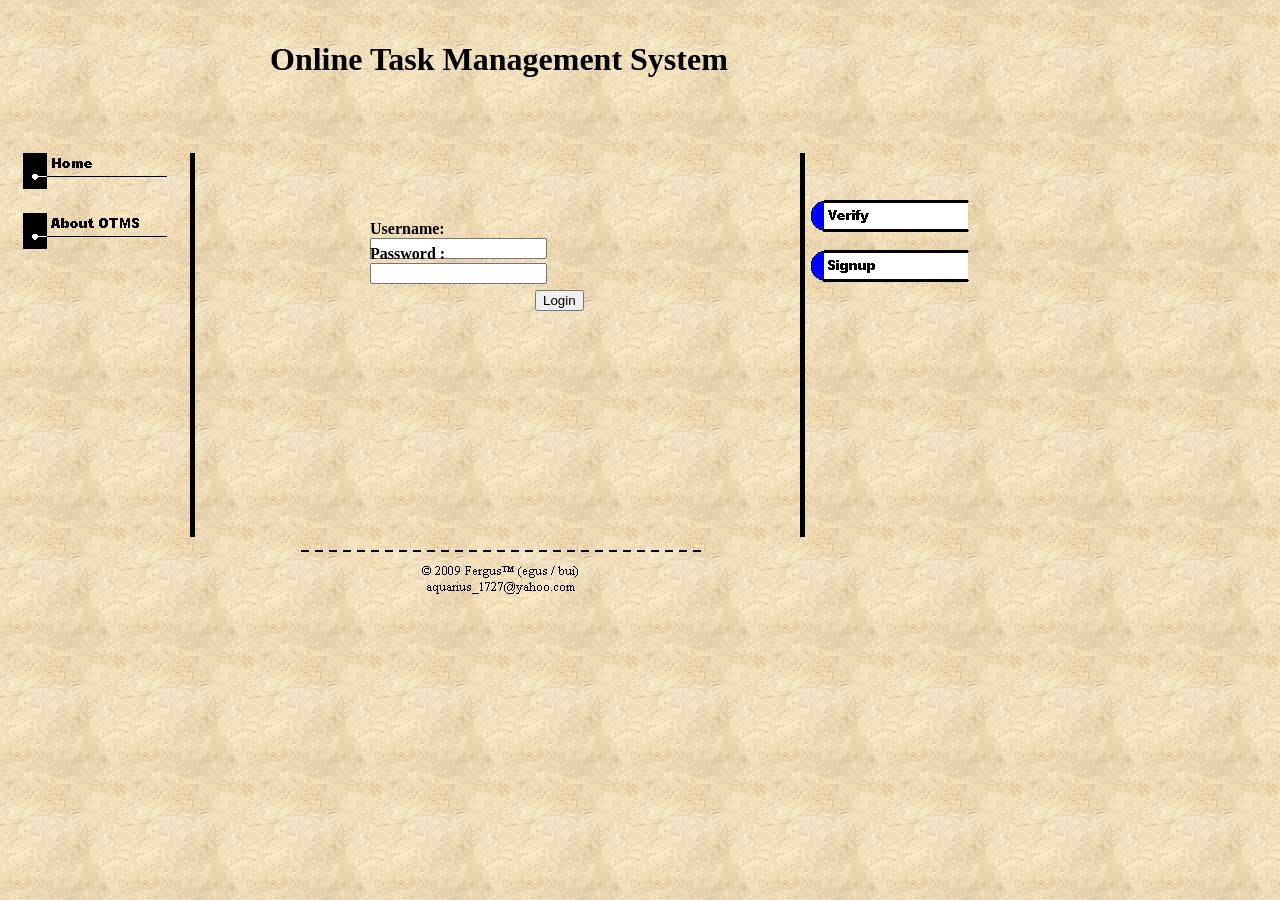
<file: Online Task Management System/index.html>
<?php
session_start();
session_destroy();
?>

<html>
<head>
<title>Home
</title>
</head>
<body link="#0066FF" vlink="#6633CC" bgcolor="#FFFFCC" background="images/image001.jpg" style='margin:0'>

<div style="top:20; left:270; position:absolute; z-index:1;">
<h1>Online Task Management System</h1>
</div>

<div style="top:150; left:20; position:absolute; z-index:1;">

<table>
<tr><td>
<a href = "index.php"><img border = "none" src = "images/home.gif"></img></a>
</td></tr>

<tr><td>
<a href = "about.php"><img border = "none" src = "images/about.gif"></img></a>
</td></tr>
</table>
<div style="top:0; left:170; position:absolute; z-index:1;">
<img src = "images/image002.gif"></img>
</div>

</div>


<div style="top:220; left:370; position:absolute; z-index:1;">
<form name='login_form' method='post' action='login.php'>
	<b>
	<font face = "times new roman" size = "3">
	<div style="top:0; left:0; width:250px; position:absolute; z-index:1;">
	Username: <input name = 'uname' type = 'text' value = ''>
	</div>
	<div style="top:25; left:0; width:250px; position:absolute; z-index:1;">
	Password   : <input name = 'pword' type = 'password' value = ''>
	</div>
	<div style="top:70; left:165; position:absolute; z-index:1;">
	<input name = 'login' type = 'submit' value = 'Login'>
	</div>
	</font>
	</b>
</form>
</div>

<div style="top:150; left:800; position:absolute; z-index:1;">
<img src = "images/image002.gif"></img>

<div style="top:50; left:10; position:absolute; z-index:1;">
<a href = "verify.php"><img src = "images/verify.gif" border = "0"></img></a>
</div>

<div style="top:100; left:10; position:absolute; z-index:1;">
<a href = "signup.php"><img src = "images/signup.gif" border = "0"></img></a>
</div>

</div>

<div style="top:550; left:300; position:absolute; z-index:1;">
<img border = "none" src = "images/maulawka.gif"></img>
</div>

</body>
</html>
</file>
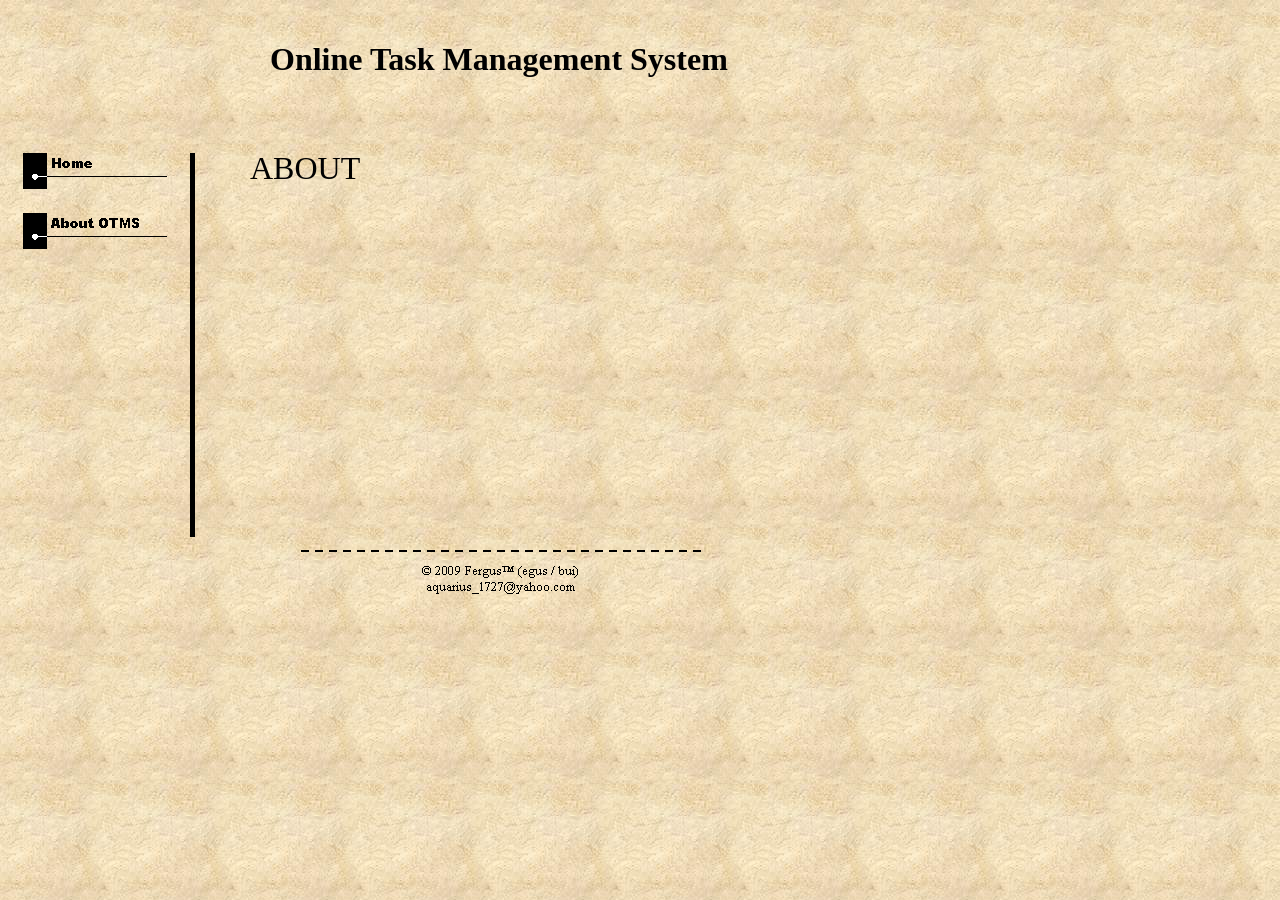
<file: Online Task Management System/about.html>
<html>
<head>
<title>About(ADMIN)
</title>
</head>
<body link="#0066FF" vlink="#6633CC" bgcolor="#FFFFCC" background="images/image001.jpg" style='margin:0'>

<div style="top:20; left:270; position:absolute; z-index:1;">
<h1>Online Task Management System</h1>
</div>

<div style="top:150; left:20; position:absolute; z-index:1;">

<table>
<tr><td>
<a href = "index.php"><img border = "none" src = "images/home.gif"></img></a>
</td></tr>

<tr><td>
<a href = "about.php"><img border = "none" src = "images/about.gif"></img></a>
</td></tr>
</table>
<div style="top:0; left:170; position:absolute; z-index:1;">
<img src = "images/image002.gif"></img>
</div>

</div>

<div style="top:150; left:250; position:absolute; z-index:1;">
<font face="Broadway" size = "6">ABOUT</font>
</div>


<div style="top:550; left:300; position:absolute; z-index:1;">
<img border = "none" src = "images/maulawka.gif"></img>
</div>

</body>
</html>
</file>
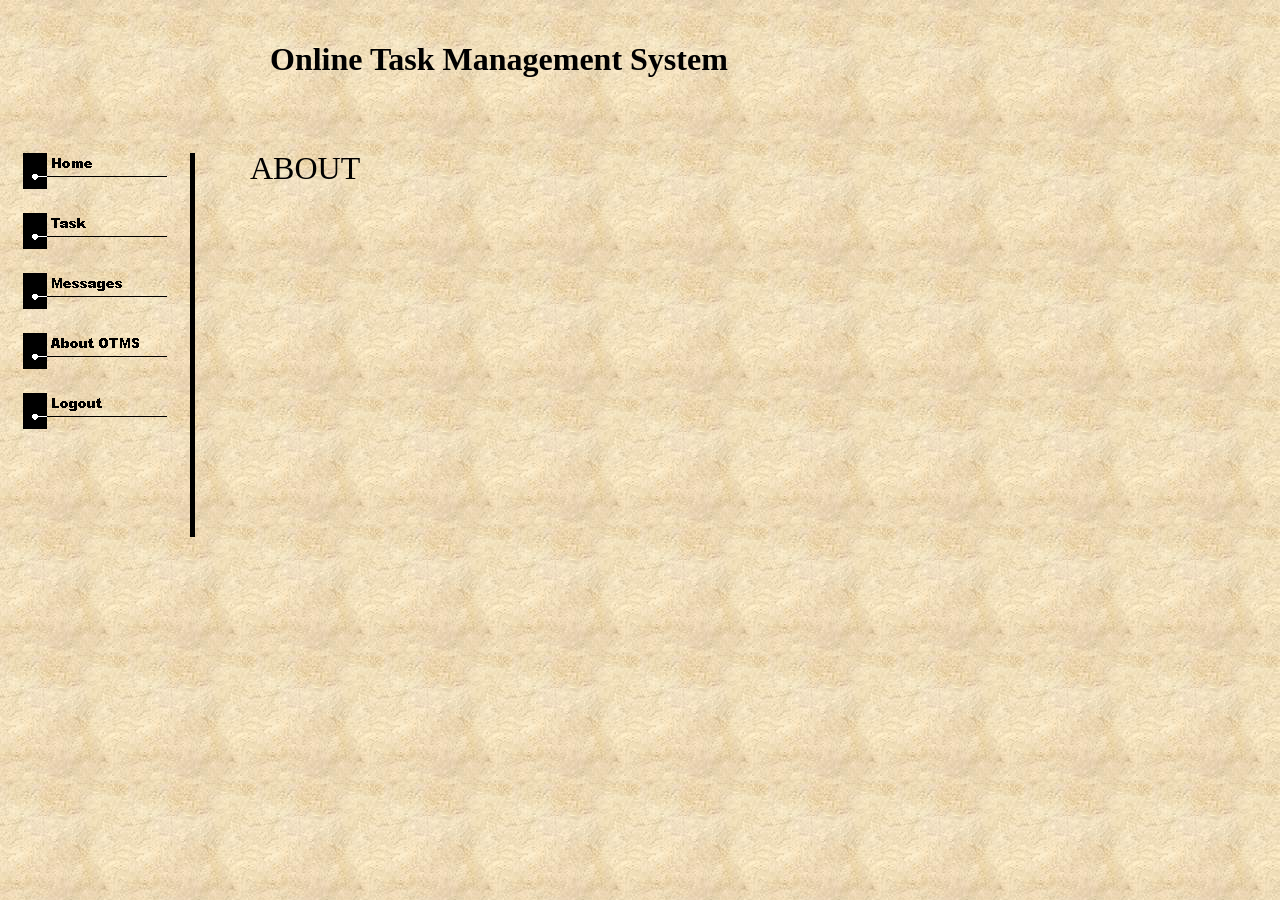
<file: Online Task Management System/about_leader.html>
<?php
session_start();
$user = $_SESSION['username'];
$log = $_SESSION['leader'];
if ($log != "log"){
	header ("Location: login.php");
}
?>

<html>
<head>
<title>About(Leader)
</title>
</head>
<body link="#0066FF" vlink="#6633CC" bgcolor="#FFFFCC" background="images/image001.jpg" style='margin:0'>

<div style="top:20; left:270; position:absolute; z-index:1;">
<h1>Online Task Management System</h1>
</div>

<div style="top:150; left:20; position:absolute; z-index:1;">

<table>
<tr><td>
<a href = "leader.php"><img border = "none" src = "images/home.gif"></img></a>
</td></tr>

<tr><td>
<a href = "task_led.php"><img border = "none" src = "images/task.gif"></img></a>
</td></tr>

<tr><td>
<a href = "mess_led.php"><img border = "none" src = "images/messages.gif"></img></a>
</td></tr>

<tr><td>
<a href = "about_leader.php"><img border = "none" src = "images/about.gif"></img></a>
</td>

<tr><td>
<a href = "index.php"><img border = "none" src = "images/logout.gif"></img></a>
</td></tr>

</table>

<div style="top:0; left:170; position:absolute; z-index:1;">
<img src = "images/image002.gif"></img>
</div>

</div>

<div style="top:150; left:250; position:absolute; z-index:1;">
<font face="Broadway" size = "6">ABOUT</font>
</div>


</body>
</html>
</file>
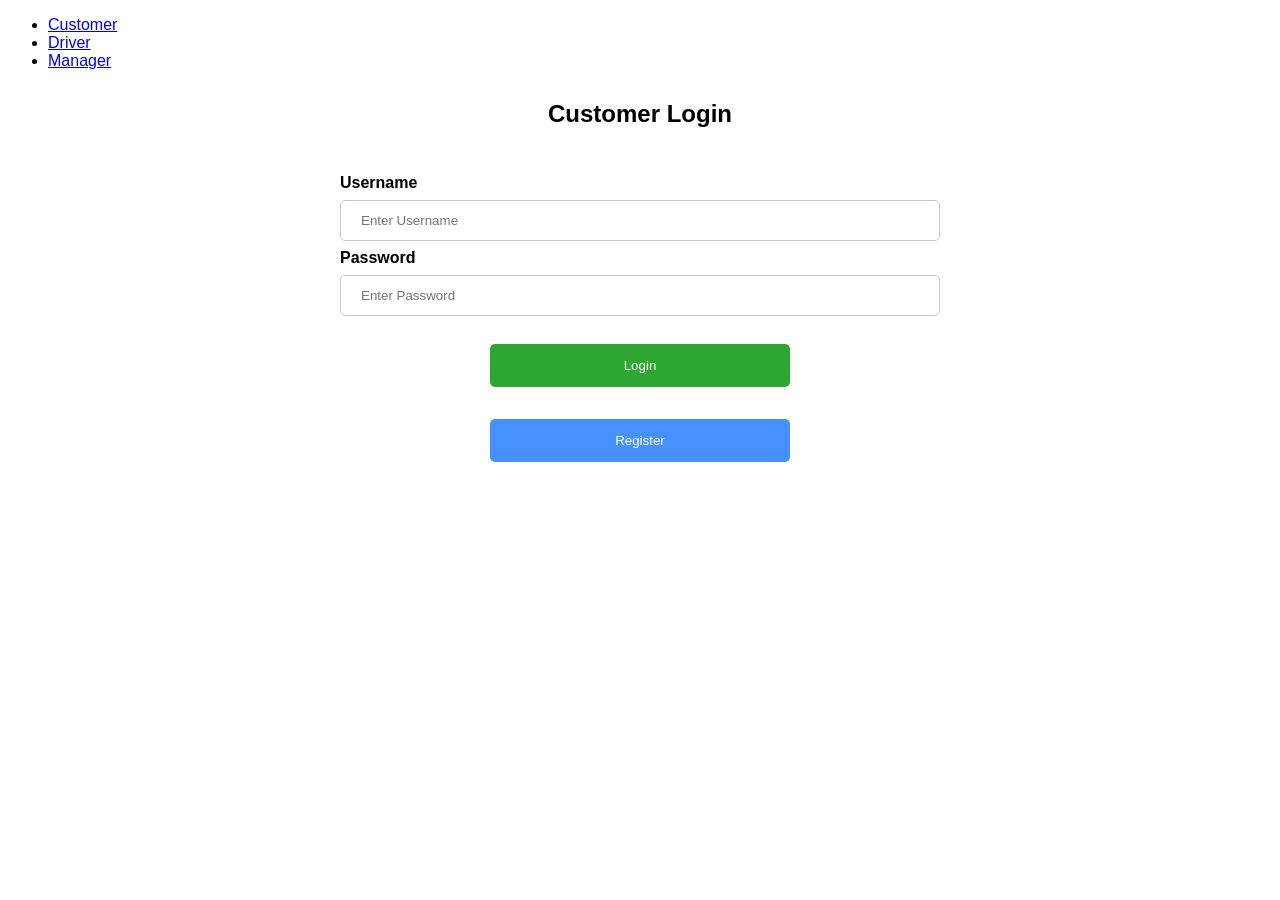
<file: Pages/Customer.html>
<!DOCTYPE html>
<html>
  <head>
    <meta name="viewport" content="width=device-width, initial-scale=1" />
    <link rel="stylesheet" href="../CSS/Styles.css" />
  </head>
  <body style="background-color:#ffffff">
   
    <ul>
      <li><a class="active" href="/Customer.html">Customer</a></li>
      <li><a href="/Driver.html">Driver</a></li>
      <li><a href="/Manager.html">Manager</a></li>
    </ul>

    <form action="/login.php">
      <h2>Customer Login</h2>
      <div class="container">
        <label for="user"><b>Username</b></label>
        <input type="text" placeholder="Enter Username" name="user" required />

        <label for="pass"><b>Password</b></label>
        <input
          type="password"
          placeholder="Enter Password"
          name="pass"
          required
        />

        <button type="submit">Login</button>
        <button type="button" class="regbtn">Register</button>
      </div>
    </form>
  </body>
</html>
</file>
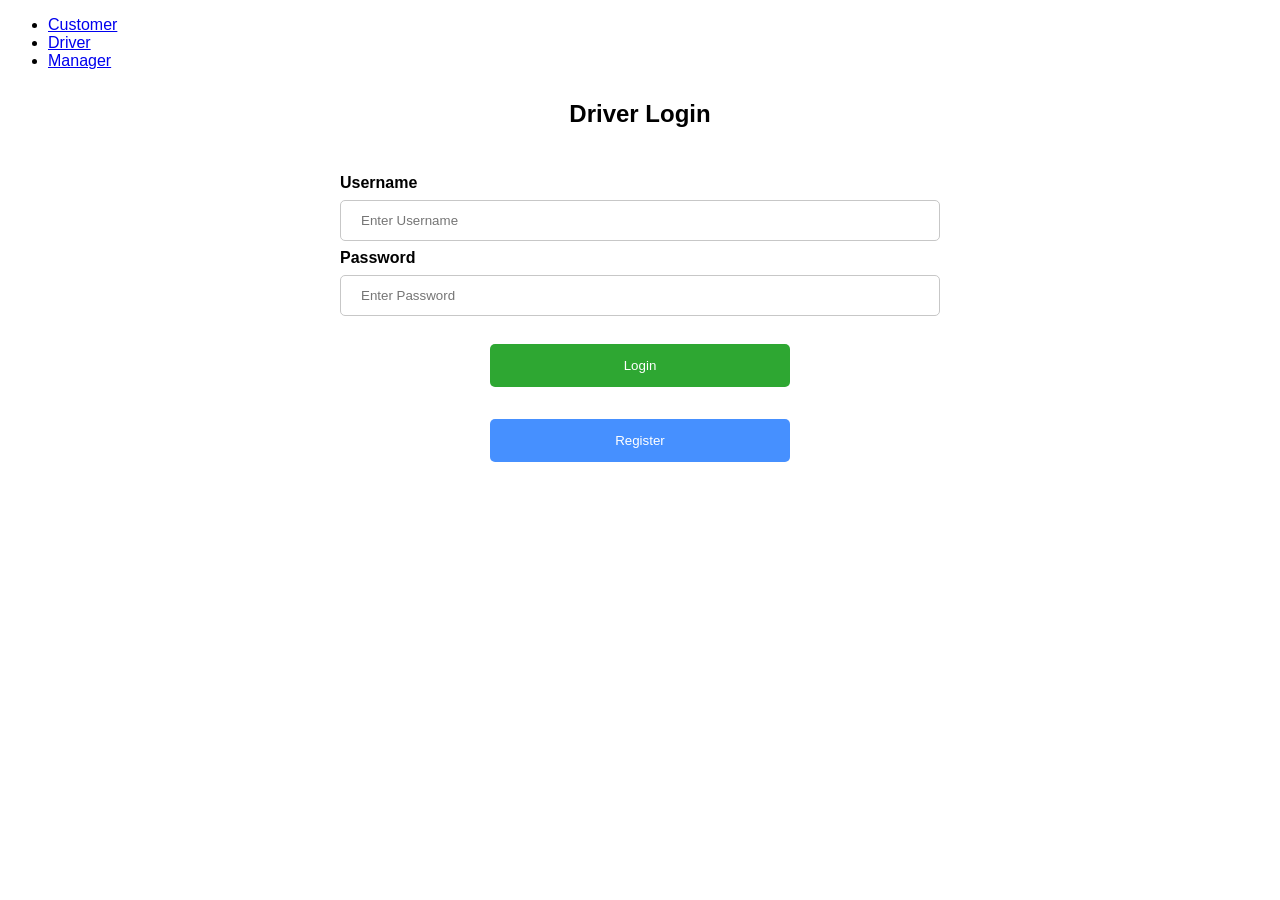
<file: Pages/Driver.html>
<!DOCTYPE html>
<html>
  <head>
    <meta name="viewport" content="width=device-width, initial-scale=1" />
    <link rel="stylesheet" href="../CSS/Styles.css" />
  </head>
  <body style="background-color:#ffffff">
   
    <ul>
      <li><a href="/Customer.html">Customer</a></li>
      <li><a class="active" href="/Driver.html">Driver</a></li>
      <li><a href="/Manager.html">Manager</a></li>
    </ul>

    <form action="/login.php">
      <h2>Driver Login</h2>
      <div class="container">
        <label for="user"><b>Username</b></label>
        <input type="text" placeholder="Enter Username" name="user" required />

        <label for="pass"><b>Password</b></label>
        <input
          type="password"
          placeholder="Enter Password"
          name="pass"
          required
        />

        <button type="submit">Login</button>
        <button type="button" class="regbtn">Register</button>
      </div>
    </form>
  </body>
</html>
</file>
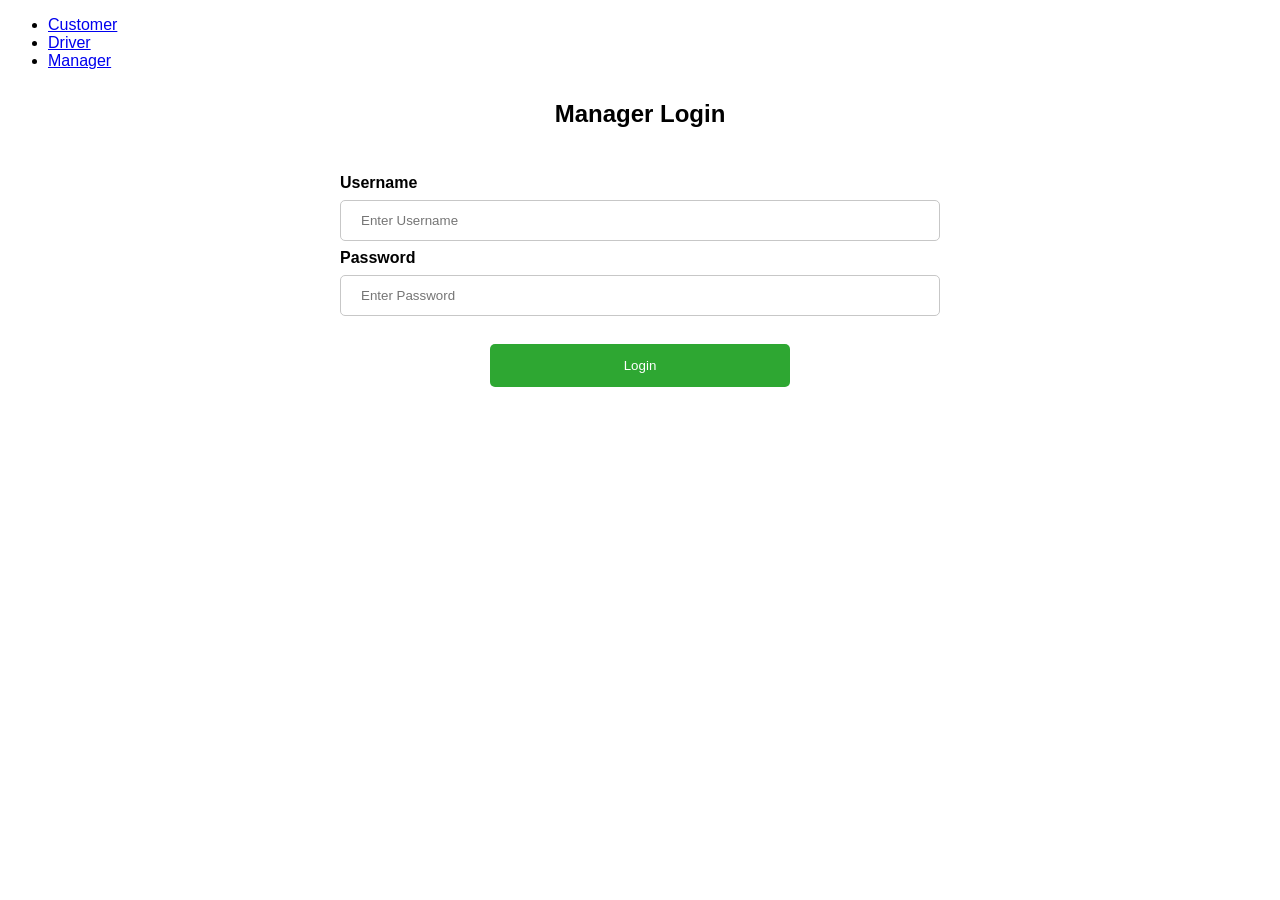
<file: Pages/Manager.html>
<!DOCTYPE html>
<html>
  <head>
    <meta name="viewport" content="width=device-width, initial-scale=1" />
    <link rel="stylesheet" href="../CSS/Styles.css" />
  </head>
  <body style="background-color:#ffffff">
   
    <ul>
      <li><a href="/Customer.html">Customer</a></li>
      <li><a href="/Driver.html">Driver</a></li>
      <li><a class="active" href="/Manager.html">Manager</a></li>
    </ul>

    <form action="/login.php">
      <h2>Manager Login</h2>
      <div class="container">
        <label for="user"><b>Username</b></label>
        <input type="text" placeholder="Enter Username" name="user" required />

        <label for="pass"><b>Password</b></label>
        <input
          type="password"
          placeholder="Enter Password"
          name="pass"
          required
        />

        <button type="submit">Login</button>
      </div>
    </form>
  </body>
</html>
</file>
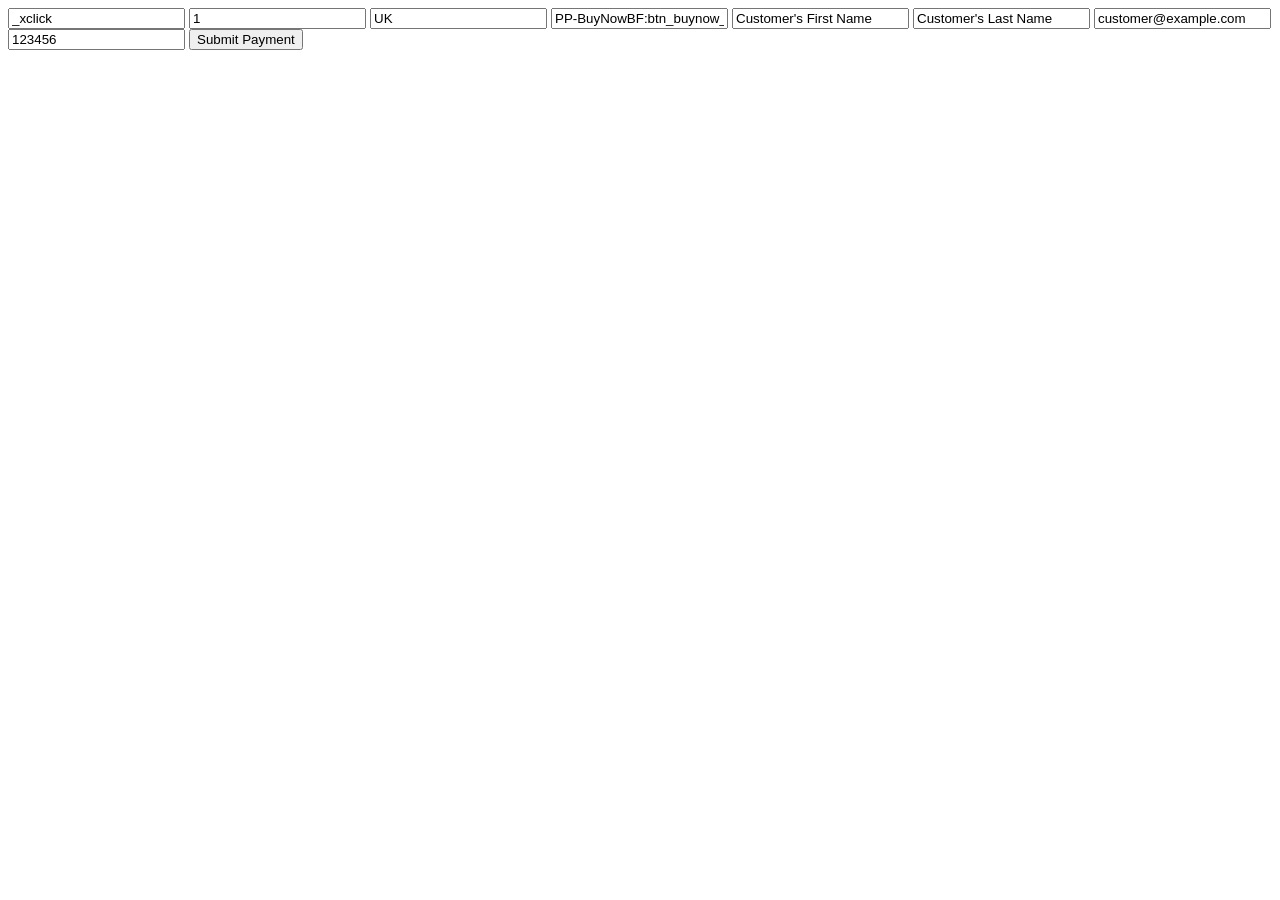
<file: Pages/payment.html>
<!DOCTYPE html>
<html>
<head>
    <meta charset="utf-8">
    <meta http-equiv="X-UA-Compatible" content="IE=edge">
    <meta name="viewport" content="width=device-width, initial-scale=1">
    <title>Paypal Integration </title>
</head>
<body>

    <form class="paypal" action="payments.php" method="post" id="paypal_form">
        <input type="text" name="cmd" value="_xclick" />
        <input type="text" name="no_note" value="1" />
        <input type="text" name="lc" value="UK" />
        <input type="text" name="bn" value="PP-BuyNowBF:btn_buynow_LG.gif:NonHostedGuest" />
        <input type="text" name="first_name" value="Customer's First Name" />
        <input type="text" name="last_name" value="Customer's Last Name" />
        <input type="text" name="payer_email" value="customer@example.com" />
        <input type="text" name="item_number" value="123456" / >
        <input type="submit" name="submit" value="Submit Payment"/>
    </form>

</body>
</html>
</file>
<file: CSS/Styles.css>
body {
  font-family: Arial;
}
form {
  border-radius: 5px;
  background: #ffffff;
}
form h2 {
  margin: 30px 0;
  text-align: center;
}
input[type="text"],
input[type="password"] {
  border-radius: 5px;
  width: 100%;
  padding: 12px 20px;
  margin: 8px 0;
  border: 1px solid rgb(199, 199, 199);
  box-sizing: border-box;
}

button {
  background-color: rgb(46, 167, 50);
  color: white;
  padding: 14px 20px;
  margin: 20px 25% 12px 25%;
  border: none;
  cursor: pointer;
  width: 50%;
  border-radius: 5px;
}

button:hover {
  opacity: 0.9;
}

.regbtn {
  background-color: #4690ff;
}

.container {
  padding: 16px;
}

form {
  margin: auto;
  width: 50%;
  min-width: 500px;
}
</file>
